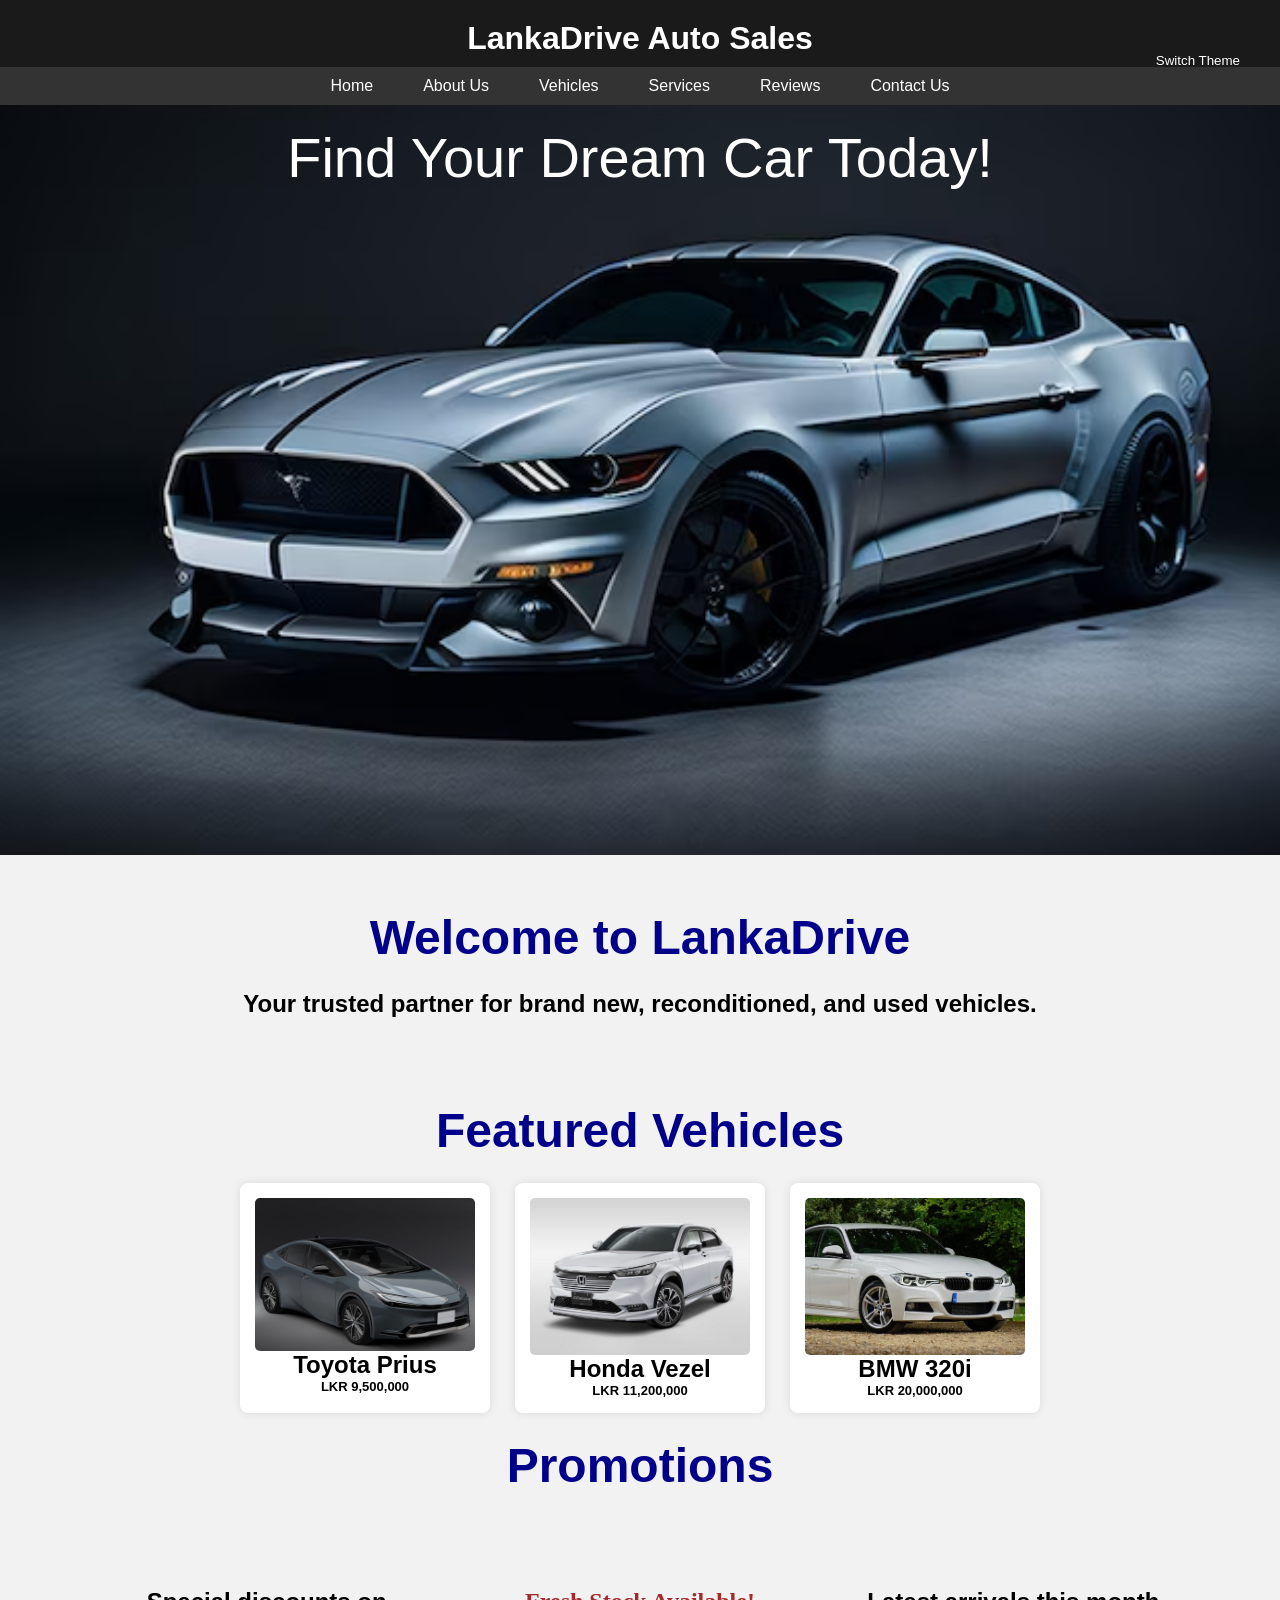
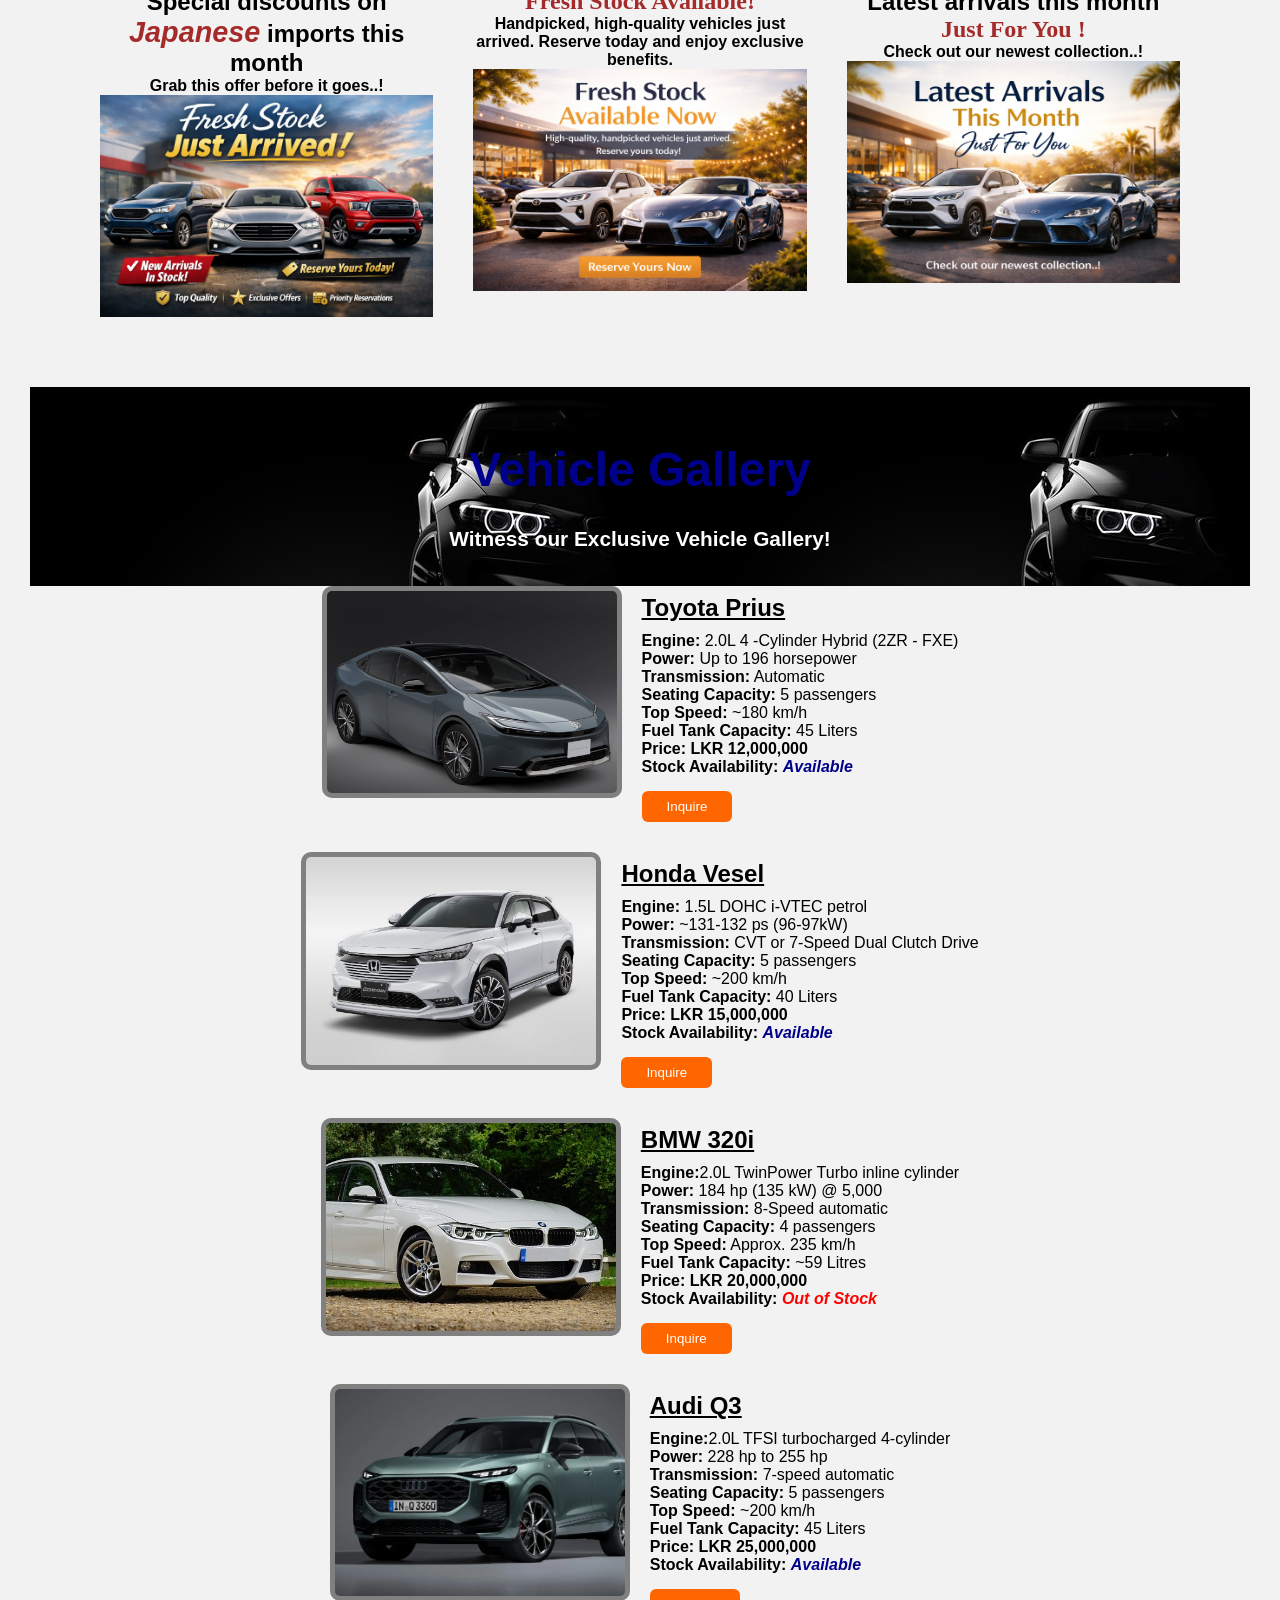
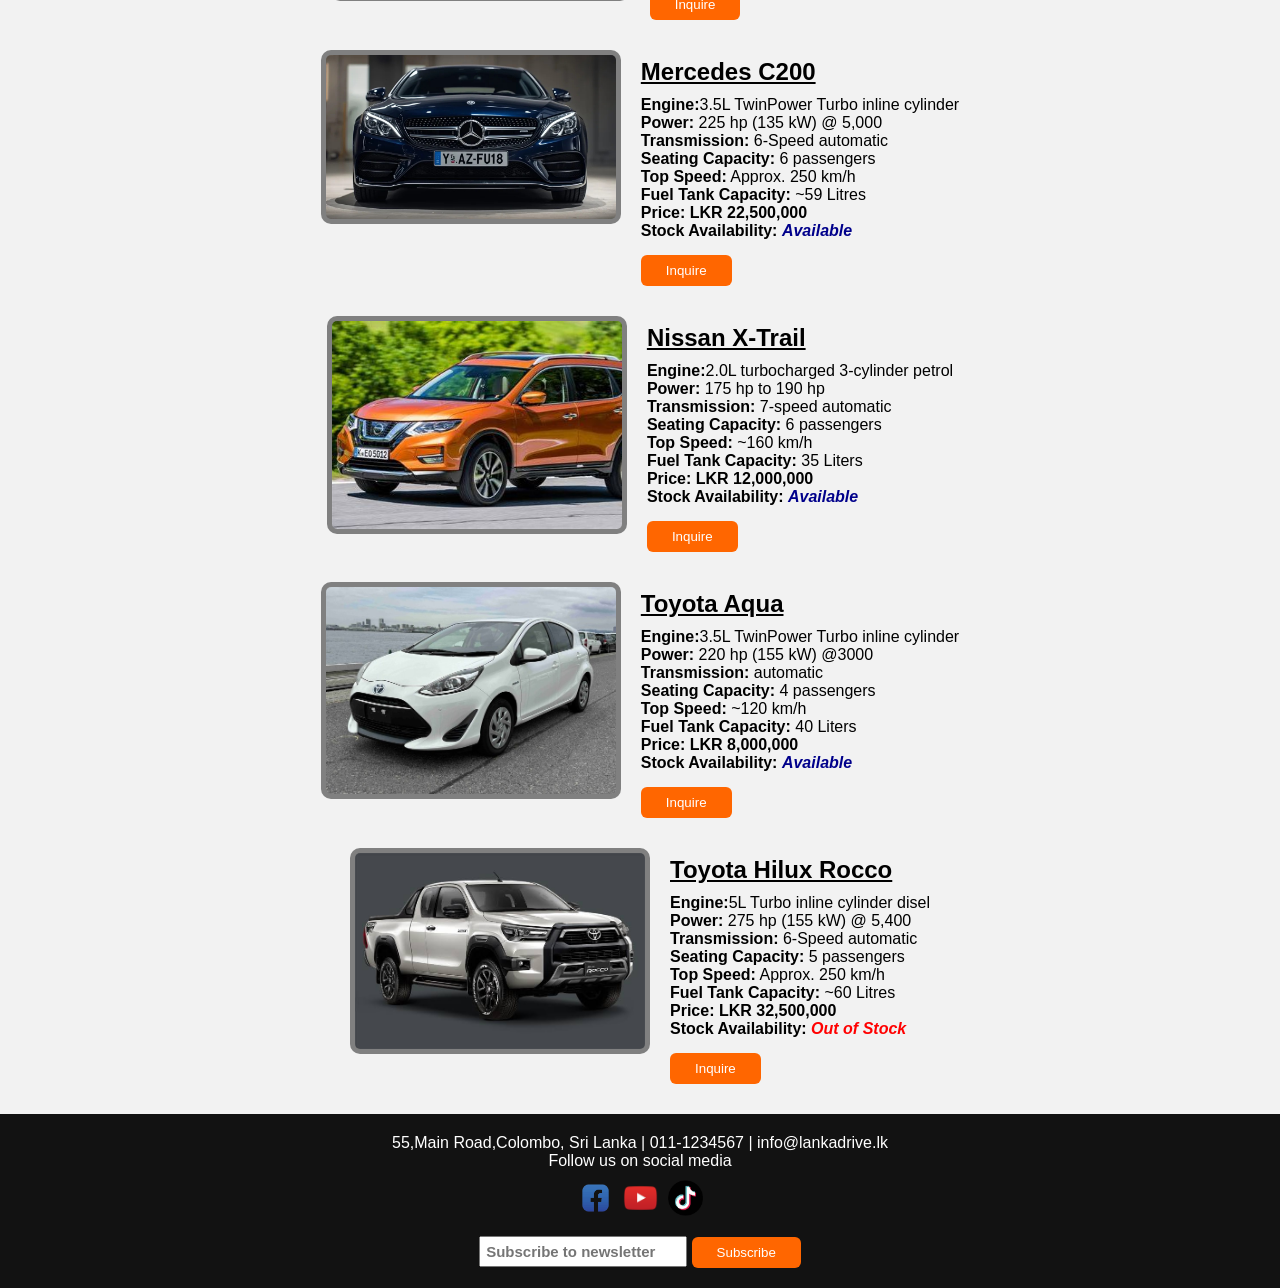
<file: index.html>
<!DOCTYPE html>
<html>

<head>

    <meta name="viewport" content="width=device-width, initial-scale=1.0">

    <script>

        (function () {
            const theme = localStorage.getItem("theme");

            if (theme === "dark") {
                document.documentElement.classList.add("dark");
            }
        })();

        function toggleTheme() {
            document.documentElement.classList.toggle("dark");

            if (document.documentElement.classList.contains("dark")) {
                localStorage.setItem("theme", "dark");
            } else {
                localStorage.setItem("theme", "light");
            }
        }
    </script>

    <style>
        html {
            background-color: #ffffff;
            color: #000;
        }

        html.dark {
            background-color: #1a1a1a;
            color: whitesmoke;
        }

        body {
            background: inherit;
            color: inherit;
            margin: 0;
        }
    </style>

    <title>LankaDrive Auto Sales</title>
    <link rel="stylesheet" href="style.css">

</head>

<body>

    <header>
        <h1>LankaDrive Auto Sales</h1>
        <button class="themeBtn" onclick="toggleTheme()">Switch Theme</button>
    </header>

    <nav>
        <ul>
            <li><a href="index.html">Home</a></li>
            <li><a href="about.html">About Us</a></li>
            <li><a href="vehicles.html">Vehicles</a></li>
            <li><a href="services.html">Services</a></li>
            <li><a href="reviews.html">Reviews</a></li>
            <li><a href="contact.html">Contact Us</a></li>
        </ul>
    </nav>

    <div class="banner">Find Your Dream Car Today!</div>

    <section>
        <div class="custom-title"> Welcome to LankaDrive </div>
        <h2>Your trusted partner for brand new, reconditioned, and used vehicles.</h2>
    </section>

    <section>
        <div class="custom-title"> Featured Vehicles</div>
        <p id="tooltip"></p>

        <div class="card-container">

            <div class="card">
                <a href="vehicles.html">
                    <img src="Toyota_prius.jpeg"
                        onmouseenter="setTimeout(function(){ displayInquire('Click for more info'); }, 150);"
                        onmouseleave="displayNone();">
                </a>

                <h2>Toyota Prius</h2>
                <p class="price-text">LKR 9,500,000</p>
            </div>

            <div class="card">
                <a href="vehicles.html">
                    <img src="Honda_Vesel.jpg"
                        onmouseenter="setTimeout(function(){ displayInquire('Click for more info'); }, 150);"
                        onmouseleave="displayNone();">
                </a>

                <h2>Honda Vezel</h2>
                <p class="price-text">LKR 11,200,000</p>
            </div>

            <div class="card">
                <a href="vehicles.html">
                    <img src="car6.jpg"
                        onmouseenter="setTimeout(function(){ displayInquire('Click for more info'); }, 150);"
                        onmouseleave="displayNone();">
                </a>

                <h2>BMW 320i</h2>
                <p class="price-text">LKR 20,000,000</p>
            </div>

        </div>

        <div class="custom-title"> Promotions</div>
    </section>

    <section class="promotion-container">

        <div class="box">
            <h2>Special discounts on <br><span class="promo-highlight">Japanese</span> imports this month</h2>
            <p class="promo-text">Grab this offer before it goes..!</p>

            <a href="vehicles.html">
                <img src="promotion3.png" class="promo-img">
            </a>
        </div>

        <div class="box">
            <h1 class="promo-heading">Fresh Stock Available!</h1>
            <p class="promo-text">Handpicked, high-quality vehicles just arrived. Reserve today and enjoy exclusive
                benefits.</p>

            <a href="vehicles.html">
                <img src="promotion draft.png" class="promo-img">
            </a>
        </div>

        <div class="box">
            <h2>Latest arrivals this month</h2>
            <h1 class="promo-heading">Just For You !</h1>
            <p class="promo-text">Check out our newest collection..!</p>

            <a href="vehicles.html">
                <img src="promotionimg2.png" class="promo-img">
            </a>
        </div>

    </section>

    <section class="gallery-section">

        <section class="gallery-banner">
            <div class="custom-title">Vehicle Gallery</div>
            <div class="gallery-banner-text">Witness our Exclusive Vehicle Gallery!</div>
        </section>

        <div class="gallery">

            <div class="gallery-item">
                <img src="Toyota_prius.jpeg" class="gallery-img">

                <div class="gallery-info">
                    <h1 class="gallery-text"><u>Toyota Prius</u></h1>
                    <p><b>Engine:</b> 2.0L 4 -Cylinder Hybrid (2ZR - FXE)</p>
                    <p><b>Power:</b> Up to 196 horsepower</p>
                    <p><b>Transmission:</b> Automatic</p>
                    <p><b>Seating Capacity:</b> 5 passengers</p>
                    <p><b>Top Speed:</b> ~180 km/h</p>
                    <p><b>Fuel Tank Capacity:</b> 45 Liters</p>
                    <h4>Price: LKR 12,000,000</h4>
                    <h4>Stock Availability: <span class="Availability-text">Available</span></h4>
                    <button class="inquire-btn" onclick="window.location.href='contact.html'">Inquire</button>
                </div>
            </div>

            <div class="gallery-item">
                <img src="Honda_Vesel.jpg" class="gallery-img">

                <div class="gallery-info">
                    <h1 class="gallery-text"><u>Honda Vesel</u></h1>
                    <p><b>Engine:</b> 1.5L DOHC i-VTEC petrol</p>
                    <p><b>Power:</b> ~131-132 ps (96-97kW)</p>
                    <p><b>Transmission:</b> CVT or 7-Speed Dual Clutch Drive</p>
                    <p><b>Seating Capacity:</b> 5 passengers</p>
                    <p><b>Top Speed:</b> ~200 km/h</p>
                    <p><b>Fuel Tank Capacity:</b> 40 Liters</p>
                    <h4>Price: LKR 15,000,000</h4>
                    <h4>Stock Availability: <span class="Availability-text">Available</span></h4>
                    <button class="inquire-btn" onclick="window.location.href='contact.html'">Inquire</button>
                </div>
            </div>

            <div class="gallery-item">
                <img src="car6.jpg" class="gallery-img">

                <div class="gallery-info">
                    <h1 class="gallery-text"><u>BMW 320i</u></h1>
                    <p><b>Engine:</b>2.0L TwinPower Turbo inline cylinder</p>
                    <p><b>Power:</b> 184 hp (135 kW) @ 5,000</p>
                    <p><b>Transmission:</b> 8-Speed automatic</p>
                    <p><b>Seating Capacity:</b> 4 passengers</p>
                    <p><b>Top Speed:</b> Approx. 235 km/h</p>
                    <p><b>Fuel Tank Capacity:</b> ~59 Litres</p>
                    <h4>Price: LKR 20,000,000</h4>
                    <h4>Stock Availability: <span style="color: red; font-style: italic; font-weight: bolder;">Out of
                            Stock</span></h4>
                    <button class="inquire-btn" onclick="window.location.href='contact.html'">Inquire</button>
                </div>
            </div>

            <div class="gallery-item">
                <img src="AudiQ3.jpg" class="gallery-img">

                <div class="gallery-info">
                    <h1 class="gallery-text"><u>Audi Q3</u></h1>
                    <p><b>Engine:</b>2.0L TFSI turbocharged 4-cylinder</p>
                    <p><b>Power:</b> 228 hp to 255 hp</p>
                    <p><b>Transmission:</b> 7-speed automatic</p>
                    <p><b>Seating Capacity:</b> 5 passengers</p>
                    <p><b>Top Speed:</b> ~200 km/h</p>
                    <p><b>Fuel Tank Capacity:</b> 45 Liters</p>
                    <h4>Price: LKR 25,000,000</h4>
                    <h4>Stock Availability: <span class="Availability-text">Available</span></h4>
                    <button class="inquire-btn" onclick="window.location.href='contact.html'">Inquire</button>
                </div>
            </div>

            <div class="gallery-item">
                <img src="Benz C200.jpg" class="gallery-img">

                <div class="gallery-info">
                    <h1 class="gallery-text"><u>Mercedes C200</u></h1>
                    <p><b>Engine:</b>3.5L TwinPower Turbo inline cylinder</p>
                    <p><b>Power:</b> 225 hp (135 kW) @ 5,000</p>
                    <p><b>Transmission:</b> 6-Speed automatic</p>
                    <p><b>Seating Capacity:</b> 6 passengers</p>
                    <p><b>Top Speed:</b> Approx. 250 km/h</p>
                    <p><b>Fuel Tank Capacity:</b> ~59 Litres</p>
                    <h4>Price: LKR 22,500,000</h4>
                    <h4>Stock Availability: <span class="Availability-text">Available</span></h4>
                    <button class="inquire-btn" onclick="window.location.href='contact.html'">Inquire</button>
                </div>
            </div>

            <div class="gallery-item">
                <img src="car4.jpg" class="gallery-img">

                <div class="gallery-info">
                    <h1 class="gallery-text"><u>Nissan X-Trail</u></h1>
                    <p><b>Engine:</b>2.0L turbocharged 3-cylinder petrol</p>
                    <p><b>Power:</b> 175 hp to 190 hp</p>
                    <p><b>Transmission:</b> 7-speed automatic</p>
                    <p><b>Seating Capacity:</b> 6 passengers</p>
                    <p><b>Top Speed:</b> ~160 km/h</p>
                    <p><b>Fuel Tank Capacity:</b> 35 Liters</p>
                    <h4>Price: LKR 12,000,000</h4>
                    <h4>Stock Availability: <span class="Availability-text">Available</span></h4>
                    <button class="inquire-btn" onclick="window.location.href='contact.html'">Inquire</button>
                </div>
            </div>

            <div class="gallery-item">
                <img src="car1.jpg" class="gallery-img">

                <div class="gallery-info">
                    <h1 class="gallery-text"><u>Toyota Aqua</u></h1>
                    <p><b>Engine:</b>3.5L TwinPower Turbo inline cylinder</p>
                    <p><b>Power:</b> 220 hp (155 kW) @3000</p>
                    <p><b>Transmission:</b> automatic</p>
                    <p><b>Seating Capacity:</b> 4 passengers</p>
                    <p><b>Top Speed:</b> ~120 km/h</p>
                    <p><b>Fuel Tank Capacity:</b> 40 Liters</p>
                    <h4>Price: LKR 8,000,000</h4>
                    <h4>Stock Availability: <span class="Availability-text">Available</span></h4>
                    <button class="inquire-btn" onclick="window.location.href='contact.html'">Inquire</button>
                </div>
            </div>

            <div class="gallery-item">
                <img src="Hilux.jpeg" class="gallery-img">

                <div class="gallery-info">
                    <h1 class="gallery-text"><u>Toyota Hilux Rocco</u></h1>
                    <p><b>Engine:</b>5L Turbo inline cylinder disel</p>
                    <p><b>Power:</b> 275 hp (155 kW) @ 5,400</p>
                    <p><b>Transmission:</b> 6-Speed automatic</p>
                    <p><b>Seating Capacity:</b> 5 passengers</p>
                    <p><b>Top Speed:</b> Approx. 250 km/h</p>
                    <p><b>Fuel Tank Capacity:</b> ~60 Litres</p>
                    <h4>Price: LKR 32,500,000</h4>
                    <h4>Stock Availability: <span style="color: red; font-style: italic; font-weight: bolder;">Out of
                            Stock</span></h4>
                    <button class="inquire-btn" onclick="window.location.href='contact.html'">Inquire</button>
                </div>
            </div>

        </div>

    </section>

    <script>
        function displayInquire(message) {
            var tooltip = document.getElementById("tooltip");
            tooltip.innerText = message;
            tooltip.style.display = "block";
        }

        function displayNone() {
            document.getElementById("tooltip").textContent = "";
        }
    </script>

    <footer>
        <p>55,Main Road,Colombo, Sri Lanka | 011-1234567 | info@lankadrive.lk</p>
        <p>Follow us on social media</p>

        <div class="social-icons">
            <img src="fbicon.png">
            <img src="youtubeicon.png">
            <img src="tiktokicon.png">
        </div>

        <input type="email" placeholder="Subscribe to newsletter">
        <button>Subscribe</button>
    </footer>

</body>

</html>
</file>
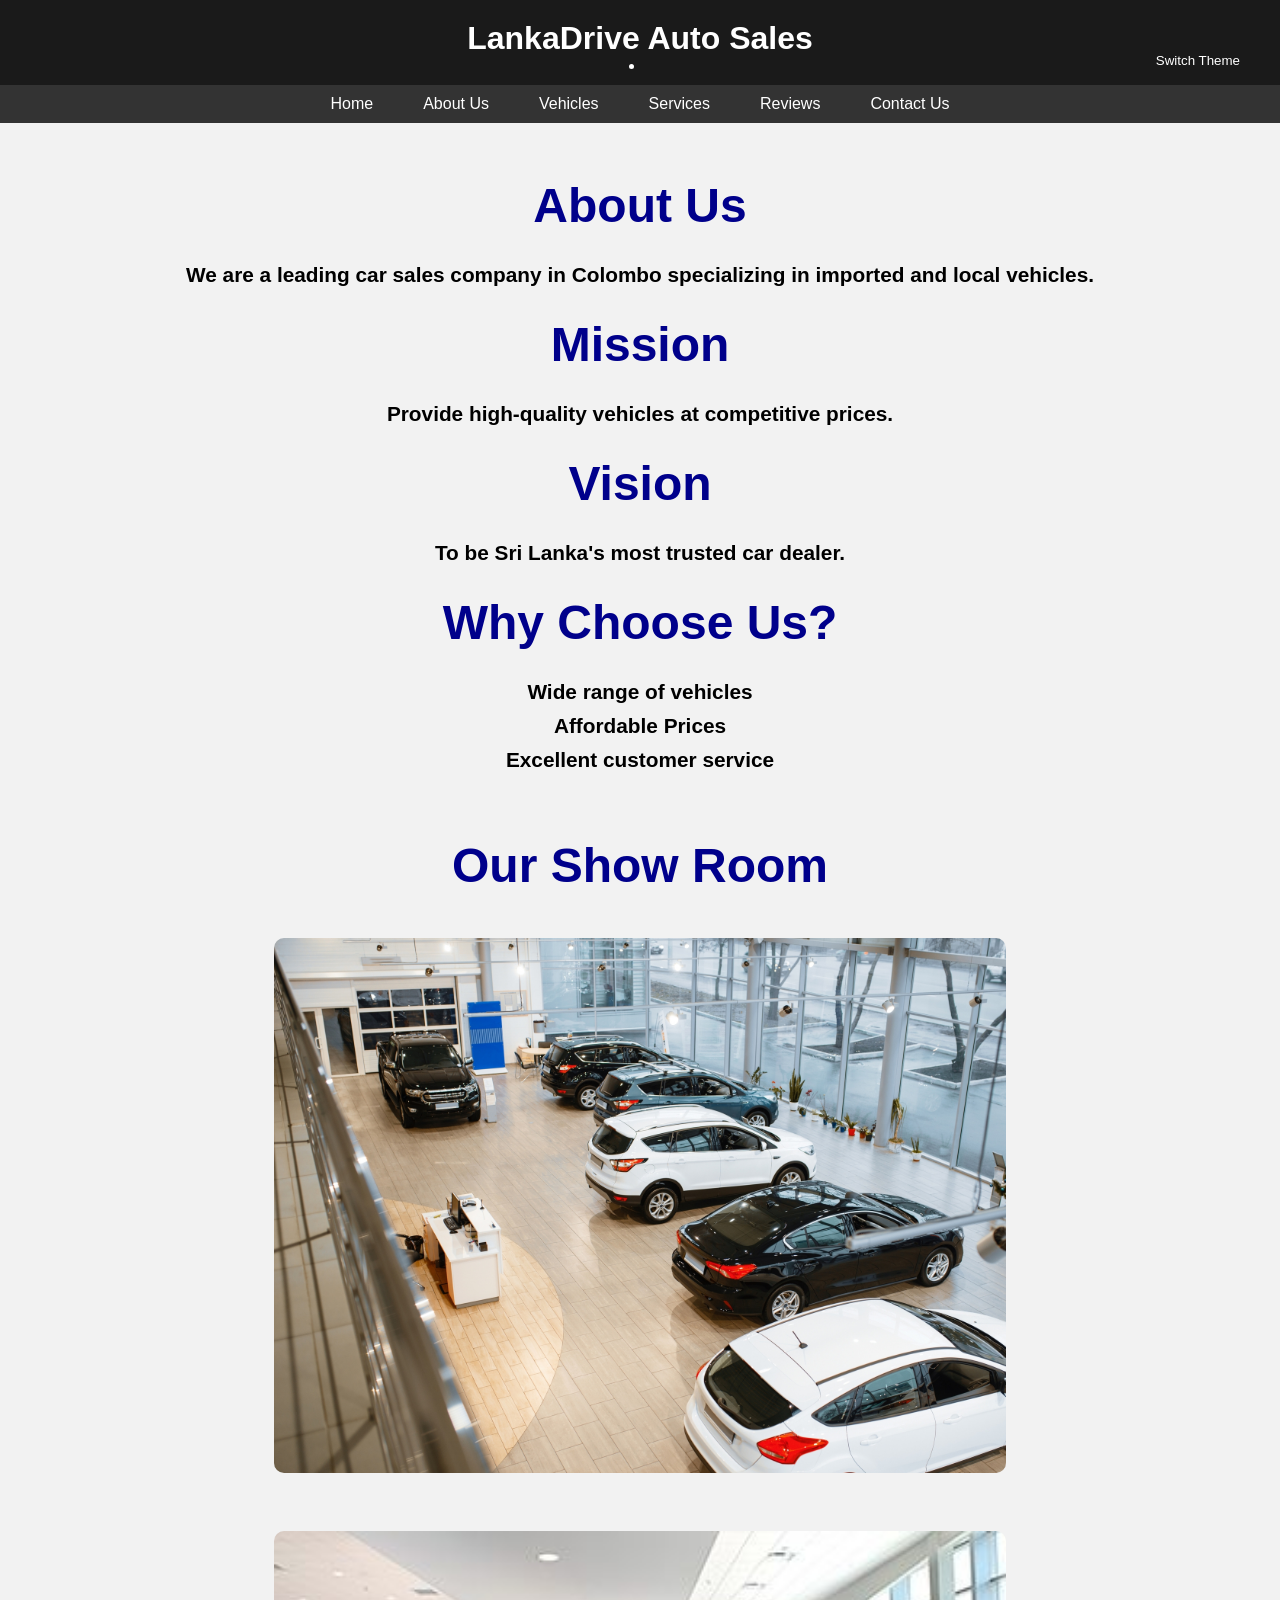
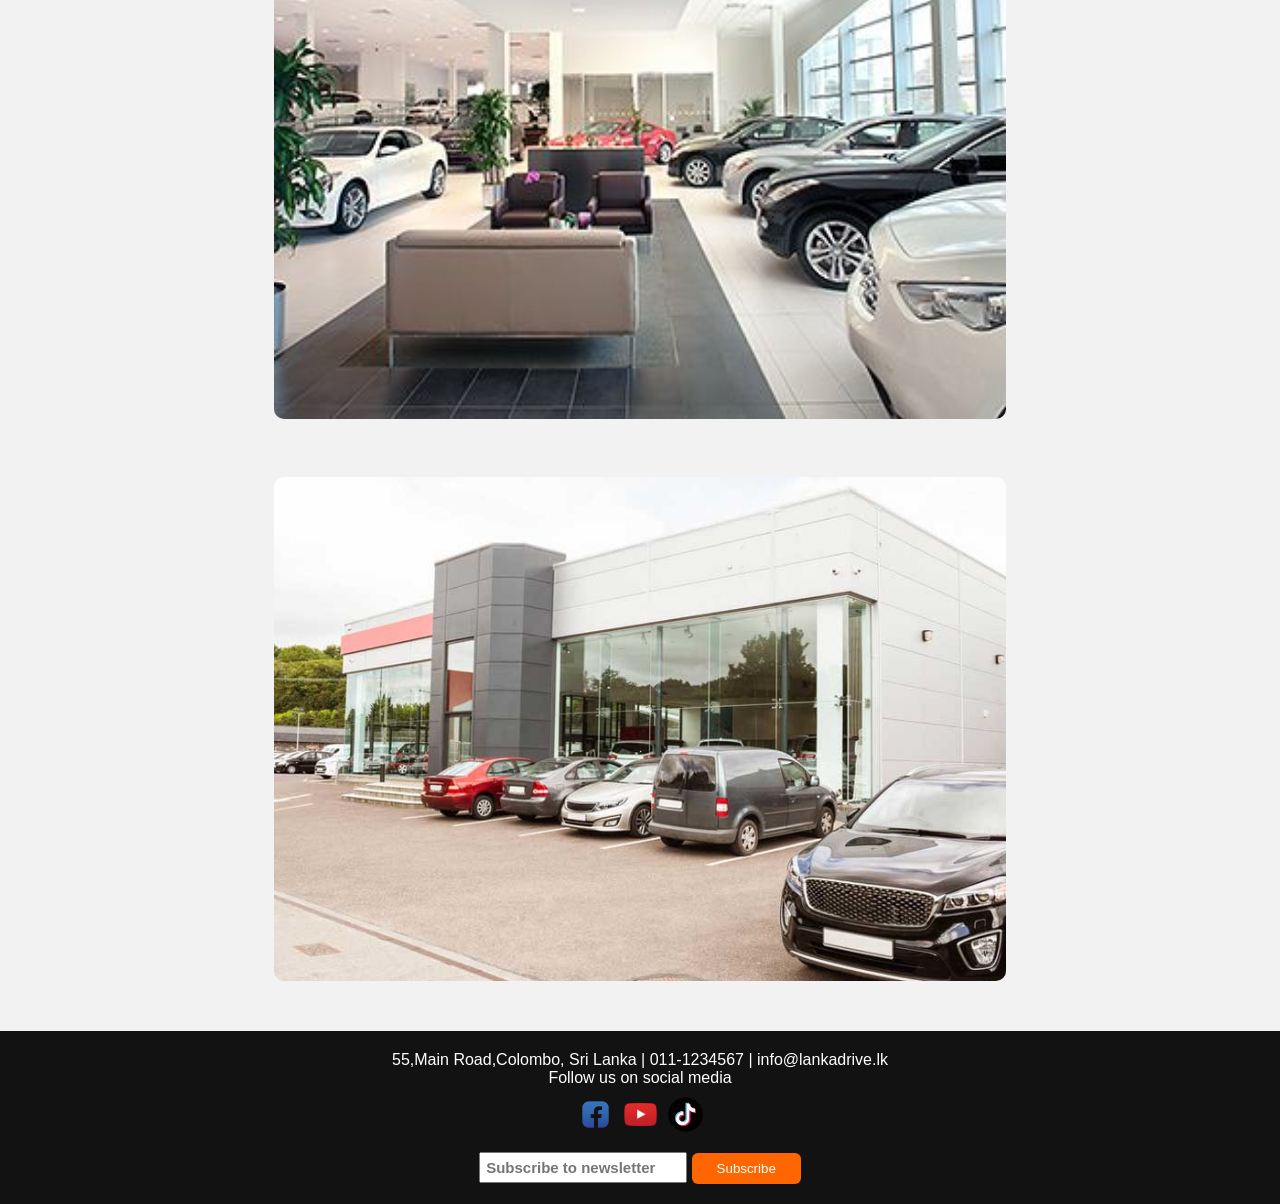
<file: about.html>
<!DOCTYPE html>
<html>

<head>

    <meta name="viewport" content="width=device-width, initial-scale=1.0">

    <script>

        (function () {
            const theme = localStorage.getItem("theme");

            if (theme === "dark") {
                document.documentElement.classList.add("dark");
            }
        })();

        function toggleTheme() {
            document.documentElement.classList.toggle("dark");

            if (document.documentElement.classList.contains("dark")) {
                localStorage.setItem("theme", "dark");
            } else {
                localStorage.setItem("theme", "light");
            }
        }
    </script>

    <style>
        html {
            background-color: #ffffff;
            color: #000;
        }

        html.dark {
            background-color: #1a1a1a;
            color: whitesmoke;
        }

        /* Make body inherit properly */
        body {
            background: inherit;
            color: inherit;
            margin: 0;
        }
    </style>

    <title>About Us</title>
    <link rel="stylesheet" href="style.css">
</head>

<body>

    <header>
        <h1>LankaDrive Auto Sales</h1>
        <li><button class="themeBtn" onclick="toggleTheme()">Switch Theme</button></li>
    </header>

    <nav>
        <ul>
            <li><a href="index.html">Home</a></li>
            <li><a href="about.html">About Us</a></li>
            <li><a href="vehicles.html">Vehicles</a></li>
            <li><a href="services.html">Services</a></li>
            <li><a href="reviews.html">Reviews</a></li>
            <li><a href="contact.html">Contact Us</a></li>
        </ul>
    </nav>

    <section>
        <div class="custom-title"> About Us</div>
        <p class="custom-para">We are a leading car sales company in Colombo specializing in imported and local
            vehicles.</p>

        <div class="custom-title"> Mission</div>
        <p class="custom-para">Provide high-quality vehicles at competitive prices.</p>

        <div class="custom-title"> Vision</div>
        <p class="custom-para">To be Sri Lanka's most trusted car dealer.</p>

        <div class="custom-title"> Why Choose Us?</div>
        <ul style="list-style: none;">
            <li>
                <p class="custom-para">Wide range of vehicles</p>
            </li>
            <li>
                <p class="custom-para">Affordable Prices</p>
            </li>
            <li>
                <p class="custom-para">Excellent customer service</p>
            </li>
        </ul>

        <br>
        <br>
        <div class="custom-title">Our Show Room</div><br>

        <img src="carsaleimg1.jpg" class="showroom-img"><br>
        <img src="carsaleimg2.jpg" class="showroom-img"><br>
        <img src="carsaleimg3.jpg" class="showroom-img">
    </section>


    <footer>
        <p>55,Main Road,Colombo, Sri Lanka | 011-1234567 | info@lankadrive.lk</p>

        <p>Follow us on social media</p>

        <div class="social-icons">
            <img src="fbicon.png">
            <img src="youtubeicon.png">
            <img src="tiktokicon.png">
        </div>

        <input type="email" placeholder="Subscribe to newsletter">
        <button>Subscribe</button>
    </footer>
</body>

</html>
</file>
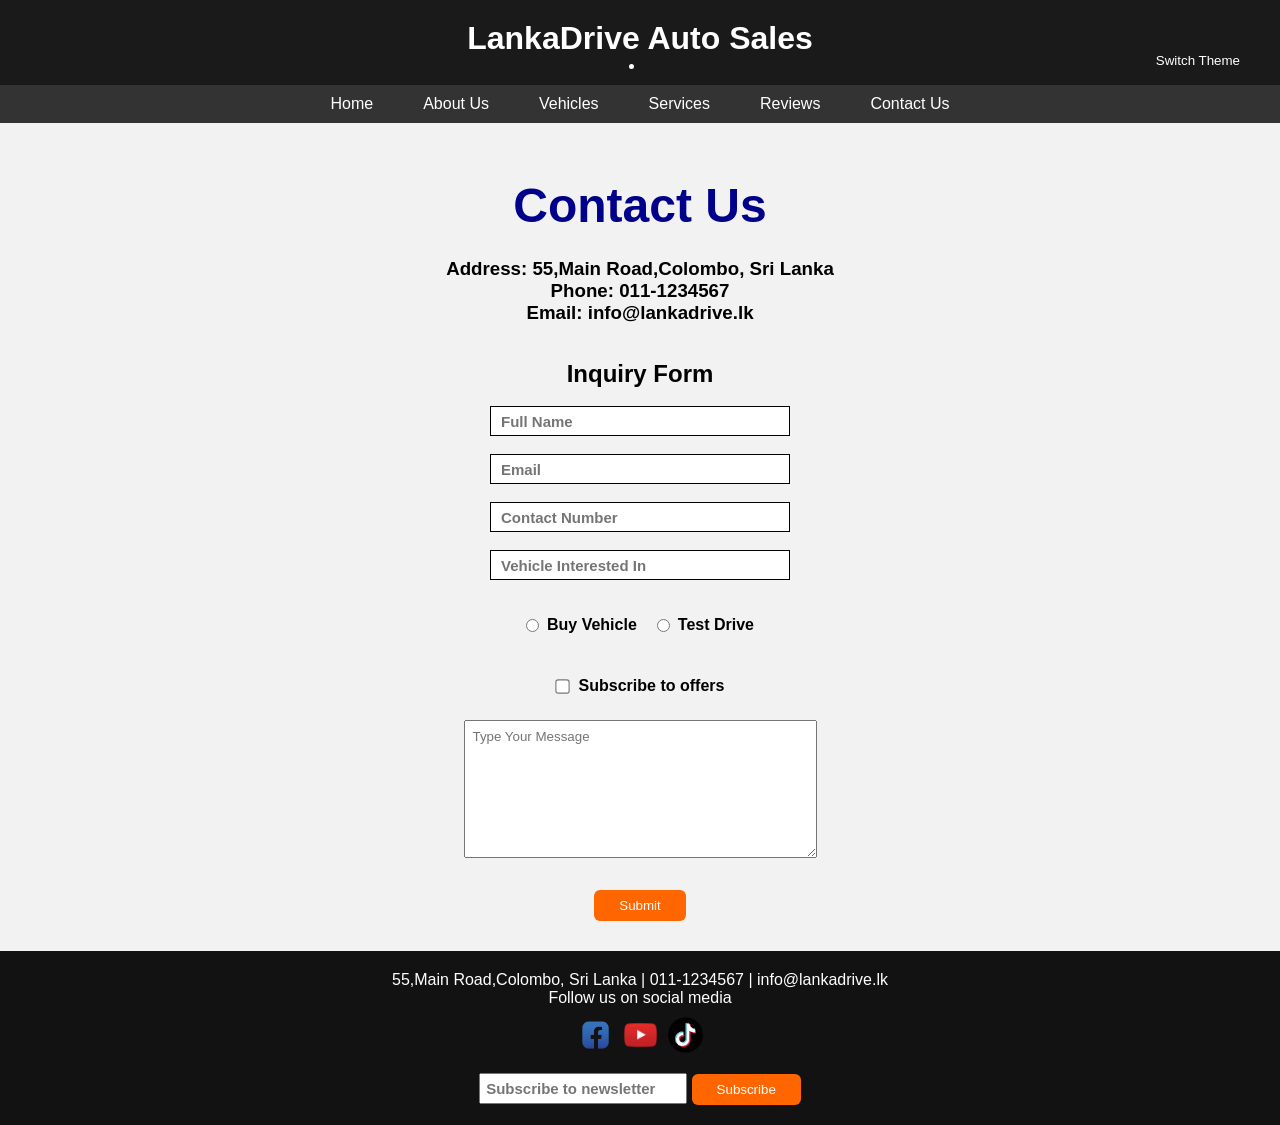
<file: contact.html>
<!DOCTYPE html>
<html>

<head>

    <meta name="viewport" content="width=device-width, initial-scale=1.0">

    <script>

        (function () {
            const theme = localStorage.getItem("theme");

            if (theme === "dark") {
                document.documentElement.classList.add("dark");
            }
        })();

        function toggleTheme() {
            document.documentElement.classList.toggle("dark");

            if (document.documentElement.classList.contains("dark")) {
                localStorage.setItem("theme", "dark");
            } else {
                localStorage.setItem("theme", "light");
            }
        }
    </script>

    <style>
        html {
            background-color: #ffffff;
            color: #000;
        }

        html.dark {
            background-color: #1a1a1a;
            color: whitesmoke;
        }

        /* Make body inherit properly */
        body {
            background: inherit;
            color: inherit;
            margin: 0;
        }
    </style>

    <title>Contact Us</title>
    <link rel="stylesheet" href="style.css">
</head>

<body>


    <header>
        <h1>LankaDrive Auto Sales</h1>
        <li><button class="themeBtn" onclick="toggleTheme()">Switch Theme</button></li>
    </header>

    <nav>
        <ul>
            <li><a href="index.html">Home</a></li>
            <li><a href="about.html">About Us</a></li>
            <li><a href="vehicles.html">Vehicles</a></li>
            <li><a href="services.html">Services</a></li>
            <li><a href="reviews.html">Reviews</a></li>
            <li><a href="contact.html">Contact Us</a></li>
        </ul>
    </nav>

    <section>
        <div class="custom-title">Contact Us</div>

        <h3>Address: 55,Main Road,Colombo, Sri Lanka</h3>
        <h3>Phone: 011-1234567</h3>
        <h3>Email: info@lankadrive.lk</h3>

        <br>
        <br>

        <h2>Inquiry Form</h2>
        <br>

        <form>
            <input class="textbox" type="text" placeholder="Full Name"><br><br>

            <input class="textbox" type="email" placeholder="Email"><br><br>

            <input class="textbox" type="text" placeholder="Contact Number"><br><br>

            <input class="textbox" type="text" placeholder="Vehicle Interested In"><br><br><br>

            <div class="form-options">

                <label class="option-label">
                    <input class="option-input" type="radio" name="purpose">
                    Buy Vehicle
                </label>

                <label class="option-label">
                    <input class="option-input" type="radio" name="purpose">
                    Test Drive
                </label>

            </div><br>

            <div class="checkbox-container">

                <label class="checkbox-label">
                    <input class="checkbox-input" type="checkbox">
                    Subscribe to offers
                </label>

            </div>

            <textarea placeholder="Type Your Message" rows="8" cols="40" style="padding: 8px;"></textarea><br><br>

            <button type="submit">Submit</button>
        </form>

    </section>


    <footer>
        <p>55,Main Road,Colombo, Sri Lanka | 011-1234567 | info@lankadrive.lk</p>

        <p>Follow us on social media</p>

        <div class="social-icons">
            <img src="fbicon.png">
            <img src="youtubeicon.png">
            <img src="tiktokicon.png">
        </div>

        <input type="email" placeholder="Subscribe to newsletter">
        <button>Subscribe</button>
    </footer>

</body>

</html>
</file>
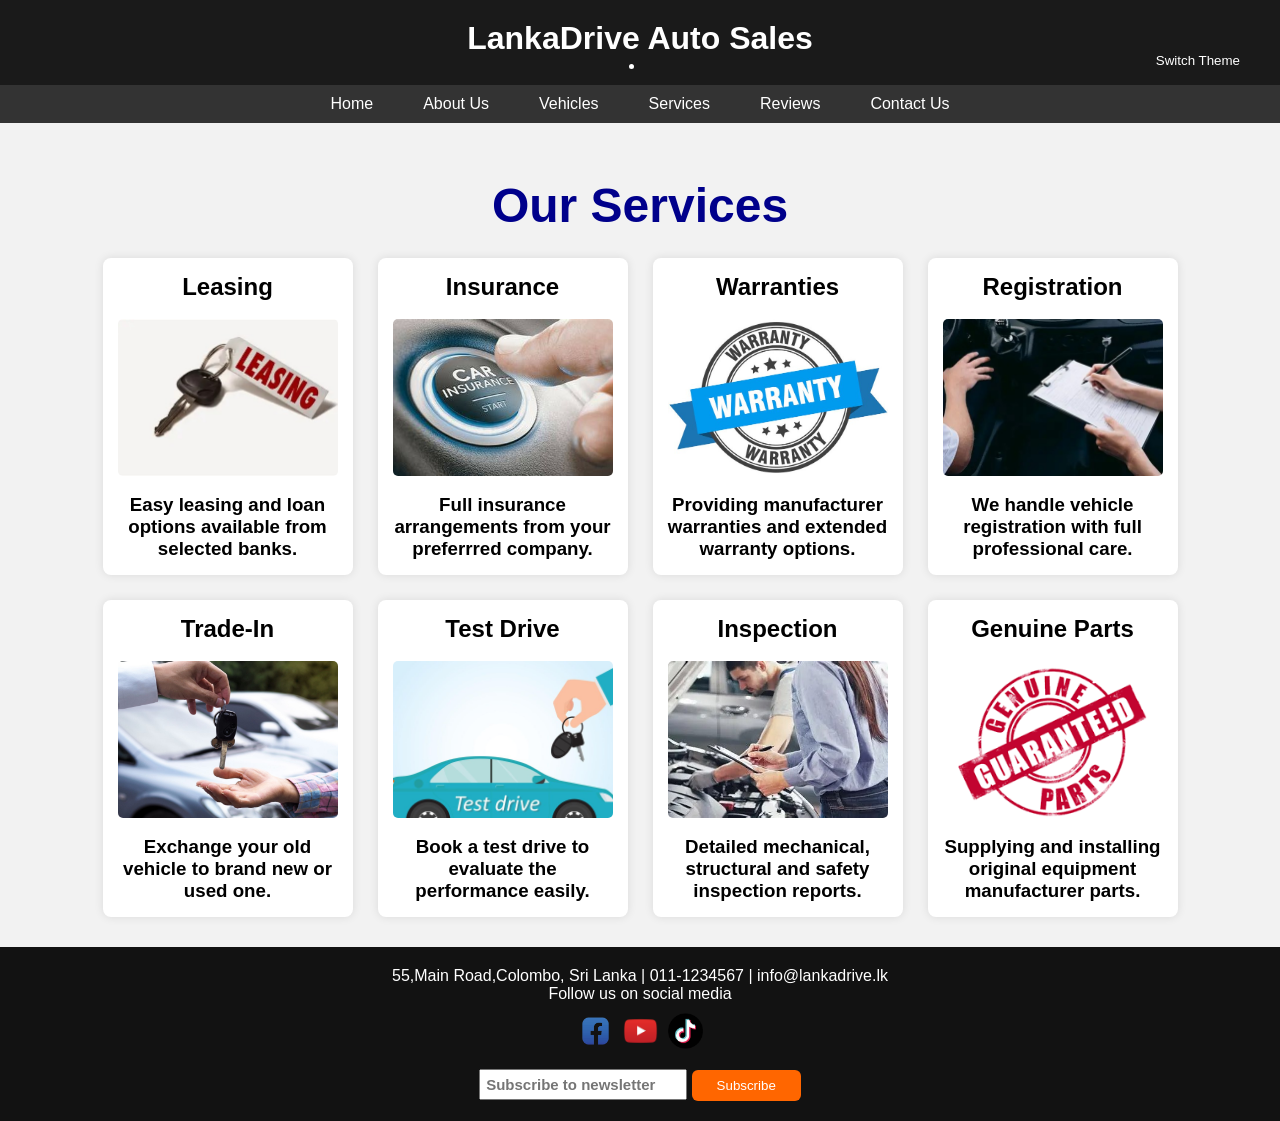
<file: services.html>
<!DOCTYPE html>
<html>

<head>

    <meta name="viewport" content="width=device-width, initial-scale=1.0">

    <script>

        (function () {
            const theme = localStorage.getItem("theme");

            if (theme === "dark") {
                document.documentElement.classList.add("dark");
            }
        })();

        function toggleTheme() {
            document.documentElement.classList.toggle("dark");

            if (document.documentElement.classList.contains("dark")) {
                localStorage.setItem("theme", "dark");
            } else {
                localStorage.setItem("theme", "light");
            }
        }
    </script>

    <style>
        html {
            background-color: #ffffff;
            color: #000;
        }

        html.dark {
            background-color: #1a1a1a;
            color: whitesmoke;
        }

        /* Make body inherit properly */
        body {
            background: inherit;
            color: inherit;
            margin: 0;
        }
    </style>

    <title>Services</title>
    <link rel="stylesheet" href="style.css">

</head>

<body>

    <header>
        <h1>LankaDrive Auto Sales</h1>
        <li><button class="themeBtn" onclick="toggleTheme()">Switch Theme</button></li>
    </header>

    <nav>
        <ul>
            <li><a href="index.html">Home</a></li>
            <li><a href="about.html">About Us</a></li>
            <li><a href="vehicles.html">Vehicles</a></li>
            <li><a href="services.html">Services</a></li>
            <li><a href="reviews.html">Reviews</a></li>
            <li><a href="contact.html">Contact Us</a></li>
        </ul>
    </nav>

    <section>
        <div class="custom-title"> Our Services</div>

        <div class="card-container">

            <div class="card">
                <h1>Leasing</h1>
                <br>
                <img src="leasing.jpg"><br>
                <h3>Easy leasing and loan options available from selected banks.</h3>
            </div>

            <div class="card">
                <h1>Insurance</h1>
                <br>
                <img src="insurance.jpg"><br>
                <h3>Full insurance arrangements from your preferrred company.</h3>
            </div>

            <div class="card">
                <h1>Warranties</h1>
                <br>
                <img src="warranty.jpeg"><br>
                <h3>Providing manufacturer warranties and extended warranty options.</h3>
            </div>

            <div class="card">
                <h1>Registration</h1>
                <br>
                <img src="register.jpg"><br>
                <h3>We handle vehicle registration with full professional care.</h3>
            </div>

            <div class="card">
                <h1>Trade-In</h1>
                <br>
                <img src="tradein.jpg"><br>
                <h3>Exchange your old vehicle to brand new or used one.</h3>
            </div>


            <div class="card">
                <h1>Test Drive</h1>
                <br>
                <img src="testdrive.jpg"><br>
                <h3>Book a test drive to evaluate the performance easily.</h3>
            </div>

            <div class="card">
                <h1>Inspection</h1>
                <br>
                <img src="inspection.jpg"><br>
                <h3>Detailed mechanical, structural and safety inspection reports.</h3>
            </div>

            <div class="card">
                <h1>Genuine Parts</h1>
                <br>
                <img src="genuineParts.png"><br>
                <h3>Supplying and installing original equipment manufacturer parts.</h3>
            </div>
        </div>
    </section>


    <footer>
        <p>55,Main Road,Colombo, Sri Lanka | 011-1234567 | info@lankadrive.lk</p>

        <p>Follow us on social media</p>

        <div class="social-icons">
            <img src="fbicon.png">
            <img src="youtubeicon.png">
            <img src="tiktokicon.png">
        </div>

        <input type="email" placeholder="Subscribe to newsletter">
        <button>Subscribe</button>
    </footer>

</body>

</html>
</file>
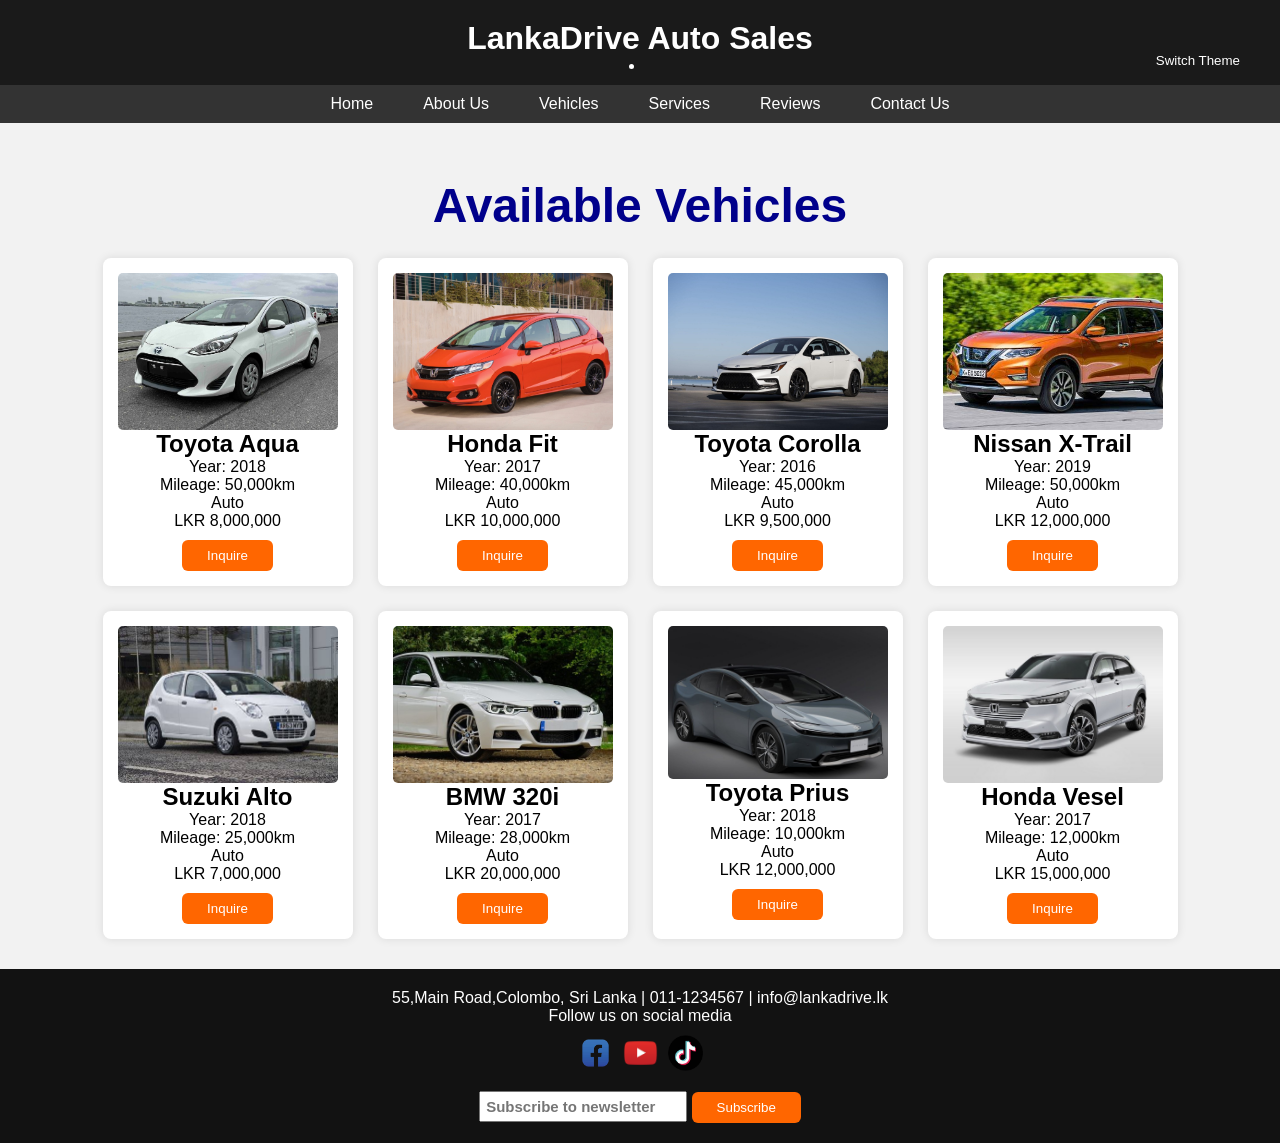
<file: vehicles.html>
<!DOCTYPE html>
<html>

<head>

    <meta name="viewport" content="width=device-width, initial-scale=1.0">

    <script>

        (function () {
            const theme = localStorage.getItem("theme");

            if (theme === "dark") {
                document.documentElement.classList.add("dark");
            }
        })();

        function toggleTheme() {
            document.documentElement.classList.toggle("dark");

            if (document.documentElement.classList.contains("dark")) {
                localStorage.setItem("theme", "dark");
            } else {
                localStorage.setItem("theme", "light");
            }
        }
    </script>

    <style>
        html {
            background-color: #ffffff;
            color: #000;
        }

        html.dark {
            background-color: #1a1a1a;
            color: whitesmoke;
        }

        /* Make body inherit properly */
        body {
            background: inherit;
            color: inherit;
            margin: 0;
        }
    </style>

    <title>Vehicles</title>
    <link rel="stylesheet" href="style.css">
</head>

<body>

    <header>
        <h1>LankaDrive Auto Sales</h1>
        <li><button class="themeBtn" onclick="toggleTheme()">Switch Theme</button></li>
    </header>

    <nav>
        <ul>
            <li><a href="index.html">Home</a></li>
            <li><a href="about.html">About Us</a></li>
            <li><a href="vehicles.html">Vehicles</a></li>
            <li><a href="services.html">Services</a></li>
            <li><a href="reviews.html">Reviews</a></li>
            <li><a href="contact.html">Contact Us</a></li>
        </ul>
    </nav>

    <section>
        <div class="custom-title"> Available Vehicles</div>

        <div class="card-container">

            <div class="card">
                <img src="car1.jpg">
                <h2>Toyota Aqua</h2>
                <p>Year: 2018</p>
                <p>Mileage: 50,000km</p>
                <p>Auto</p>
                <p>LKR 8,000,000</p>
                <button onclick="window.location.href='contact.html'">Inquire</button>
            </div>

            <div class="card">
                <img src="car2.jpg">
                <h2>Honda Fit</h2>
                <p>Year: 2017</p>
                <p>Mileage: 40,000km</p>
                <p>Auto</p>
                <p>LKR 10,000,000</p>
                <button onclick="window.location.href='contact.html'">Inquire</button>
            </div>

            <div class="card">
                <img src="car3.jpg">
                <h2>Toyota Corolla</h2>
                <p>Year: 2016</p>
                <p>Mileage: 45,000km</p>
                <p>Auto</p>
                <p>LKR 9,500,000</p>
                <button onclick="window.location.href='contact.html'">Inquire</button>
            </div>

            <div class="card">
                <img src="car4.jpg">
                <h2>Nissan X-Trail</h2>
                <p>Year: 2019</p>
                <p>Mileage: 50,000km</p>
                <p>Auto</p>
                <p>LKR 12,000,000</p>
                <button onclick="window.location.href='contact.html'">Inquire</button>
            </div>

            <div class="card">
                <img src="car5.jpg">
                <h2>Suzuki Alto</h2>
                <p>Year: 2018</p>
                <p>Mileage: 25,000km</p>
                <p>Auto</p>
                <p>LKR 7,000,000</p>
                <button onclick="window.location.href='contact.html'">Inquire</button>
            </div>

            <div class="card">
                <img src="car6.jpg">
                <h2>BMW 320i</h2>
                <p>Year: 2017</p>
                <p>Mileage: 28,000km</p>
                <p>Auto</p>
                <p>LKR 20,000,000</p>
                <button onclick="window.location.href='contact.html'">Inquire</button>
            </div>

            <div class="card">
                <img src="Toyota_prius.jpeg">
                <h2>Toyota Prius</h2>
                <p>Year: 2018</p>
                <p>Mileage: 10,000km</p>
                <p>Auto</p>
                <p>LKR 12,000,000</p>
                <button onclick="window.location.href='contact.html'">Inquire</button>
            </div>

            <div class="card">
                <img src="Honda_Vesel.jpg">
                <h2>Honda Vesel</h2>
                <p>Year: 2017</p>
                <p>Mileage: 12,000km</p>
                <p>Auto</p>
                <p>LKR 15,000,000</p>
                <button onclick="window.location.href='contact.html'">Inquire</button>
            </div>

        </div>
    </section>



    <footer>
        <p>55,Main Road,Colombo, Sri Lanka | 011-1234567 | info@lankadrive.lk</p>

        <p>Follow us on social media</p>

        <div class="social-icons">
            <img src="fbicon.png">
            <img src="youtubeicon.png">
            <img src="tiktokicon.png">
        </div>

        <input type="email" placeholder="Subscribe to newsletter">
        <button>Subscribe</button>
    </footer>

</body>

</html>
</file>
<file: style.css>
/* Default (Light Mode) */
html {
    --bg: #f2f2f2;
    --text: black;
    --custom-title-text: darkblue;
    --Availability-text: darkblue;
    --card-bg: white;
    --card-text: black;
}

/* Dark Mode */
html.dark {
    --bg: #1a1a1a;
    --text: whitesmoke;
    --custom-title-text: rgb(41, 41, 153);
    --Availability-text: rgb(59, 59, 193);
    --card-bg: #333;
    --card-text: white;
}

body {
    background-color: var(--bg);
    color: var(--text);
}

* {
    margin: 0;
    padding: 0;
    box-sizing: border-box;
    font-family: Arial, sans-serif;
}

img {
    max-width: 100%;
    height: auto;
    display: block;
}

header {
    background: #1a1a1a;
    color: white;
    padding: 10px;
    text-align: center;
    position: relative;
}

header h1 {
    margin-top: 10px;
}

nav {
    background: #333;
}

nav ul {
    display: flex;
    justify-content: center;
    list-style: none;
}

nav ul li {
    margin: 10px;
}

nav ul li a {
    color: white;
    text-decoration: none;
    padding: 8px 15px;
}

nav ul li a:hover {
    background: #ff6600;
    border-radius: 5px;
}

.banner {
    background: url('banner.jpeg') no-repeat center/cover;
    height: 750px;
    color: white;
    display: flex;
    align-items: start;
    justify-content: center;
    font-size: 3.5em;
    text-align: center;
    padding: 20px;
}

.custom-title {
    display: inline-block;
    transition: transform 0.3s ease;
    font-size: 3em;
    font-weight: bolder;
    color: var(--custom-title-text);
    padding: 25px;
}

.custom-title:hover {
    transform: scale(1.1);
    text-decoration: underline;
}

.custom-para {
    font-size: 1.30em;
    font-weight: bold;
    padding: 5px;
}

section {
    padding: 30px;
    text-align: center;
}

.tooltip {
    color: var(--text);
    position: absolute;
    top: auto;
    left: auto;
}

.card-container {
    display: flex;
    flex-wrap: wrap;
    justify-content: center;
    gap: 25px;
}

.card {
    background: var(--card-bg);
    color: var(--card-text);
    padding: 15px;
    width: 250px;
    border-radius: 8px;
    box-shadow: 0 0 10px rgba(0, 0, 0, 0.1);
    transition: transform 0.3s ease, box-shadow 0.3s ease;
}

.card:hover {
    transform: translateY(-8px);
}

.reviewcard {
    background: var(--card-bg);
    margin: 15px;
    padding: 15px;
    width: 250px;
    border-radius: 8px;
    box-shadow: 0 0 10px rgba(0, 0, 0, 0.1);
}

.card img {
    width: 100%;
    border-radius: 5px;
}

.price-text {
    font-size: small;
    font-weight: 700;
}

.promotion-container {
    display: flex;
    justify-content: center;
    margin-left: 60px;
    margin-right: 60px;
    gap: 20px;
}

.box {
    background: none;
    width: 50%;
    padding: 10px;
    transition: transform 0.3s;
}

.box:hover {
    transform: scale(1.05);
    box-shadow: 0px 8px 20px rgba(0, 0, 0, 0.3);
}

.promo-img {
    width: 100%;
    max-width: 400px;
    margin: auto;
}

.promo-highlight {
    color: brown;
    font-weight: bold;
    font-style: italic;
    font-size: larger;
}

.promo-heading {
    color: brown;
    font-family: Georgia, 'Times New Roman', Times, serif;
}

.promo-text {
    font-weight: 800;
}

.gallery {
    display: flex;
    flex-wrap: wrap;
    justify-content: center;
    gap: 30px;
}

.gallery-item {
    display: flex;
    align-items: flex-start;
    gap: 20px;
    max-width: 1000px;
}

.gallery-img {
    width: 300px;
    border-radius: 10px;
    background: grey;
    padding: 5px;
}

.gallery-info {
    text-align: start;
}

.gallery-text {
    padding: 8px 20px 10px 0px;
}

.gallery-banner {
    background: url('carBg2.jpg');
}

.gallery-banner-text {
    color: #ffffff;
    font-size: 1.30em;
    font-weight: bold;
    padding: 5px;
}

.Availability-text {
    color: var(--Availability-text);
    font-style: italic;
    font-weight: bolder;
}

button {
    background: #ff6600;
    color: white;
    border: none;
    padding: 8px 25px;
    border-radius: 6px;
    margin-top: 10px;
    cursor: pointer;
    transition: transform 0.3s ease, box-shadow 0.3s ease;
}

button:hover {
    background: #cc5200;
    transform: scale(1.1);
}

.themeBtn {
    background: none;
    color: white;
    border: none;
    position: absolute;
    right: 15px;
    top: 35px;
}

.themeBtn:hover {
    background: #1a1a1a;
    transform: scale(1.1);
}

.inquire-btn {
    margin-top: 15px;
}

.textbox {
    width: 300px;
    height: 30px;
    border: 1px solid black;
}

.showroom-img {
    width: 60%;
    max-width: 900px;
    display: block;
    margin: 20px auto;
    border-radius: 10px;
}

input {
    padding: 10px;
    font-size: 15px;
    font-weight: bold;
}

.form-options {
    display: flex;
    justify-content: center;
    gap: 20px;
    flex-wrap: wrap;
}

.option-label {
    display: flex;
    align-items: center;
    gap: 8px;
    font-weight: bold;
}

.option-input {
    width: auto !important;
    margin: 0;
}


.checkbox-container {
    margin: 25px 0;
    display: flex;
    justify-content: center;
}

.checkbox-label {
    display: flex;
    align-items: center;
    gap: 10px;
    font-weight: bold;
}

.checkbox-input {
    width: auto !important;
    margin: 0;
    transform: scale(1.1);
}

footer {
    background: #121212;
    color: white;
    padding: 20px;
    text-align: center;
    width: 100%;
}

footer input {
    padding: 5px;
    margin-top: 10px;
}

.social-icons {
    display: flex;
    justify-content: center;
    gap: 10px;
    margin: 10px 0;
}

.social-icons img {
    width: 35px;
}

/* =========================
   MOBILE RESPONSIVE CSS
========================= */

@media (max-width: 768px) {

    body {
        overflow-x: hidden;
    }

    section {
        padding: 20px 15px;
    }

    header h1 {
        font-size: 1.8rem;
    }

    nav ul {
        flex-direction: column;
        align-items: center;
    }

    nav ul li {
        margin: 5px 0;
        width: 100%;
        text-align: center;
    }

    nav ul li a {
        display: block;
        width: 100%;
    }

    .themeBtn {
        position: static;
        margin-top: 10px;
    }

    .banner {
        height: 450px;
        font-size: 2rem;
        align-items: center;
    }

    .custom-title {
        font-size: 2rem;
        padding: 10px;
    }

    .card {
        width: 90%;
        max-width: 350px;
    }

    .promotion-container {
        flex-direction: column;
        margin-left: 10px;
        margin-right: 10px;
    }

    .box {
        width: 100%;
    }

    .gallery {
        flex-direction: column;
        align-items: center;
    }

    .gallery-item {
        flex-direction: column;
        align-items: center;
        text-align: center;
    }

    .gallery-info {
        text-align: center;
    }

    .gallery-img {
        width: 100%;
        max-width: 350px;
    }

    .gallery-banner-text {
        font-size: 1rem;
    }

    button {
        width: auto;
        min-width: 140px;
    }

    input {
        width: 100%;
        max-width: 300px;
    }

    .showroom-img {
        width: 95%;
    }

}

@media (max-width: 480px) {

    .banner {
        height: 350px;
        font-size: 1.6rem;
    }

    .custom-title {
        font-size: 1.7rem;
    }

    header h1 {
        font-size: 1.4rem;
    }

    .gallery-text {
        font-size: 1.5rem;
    }
}
</file>
